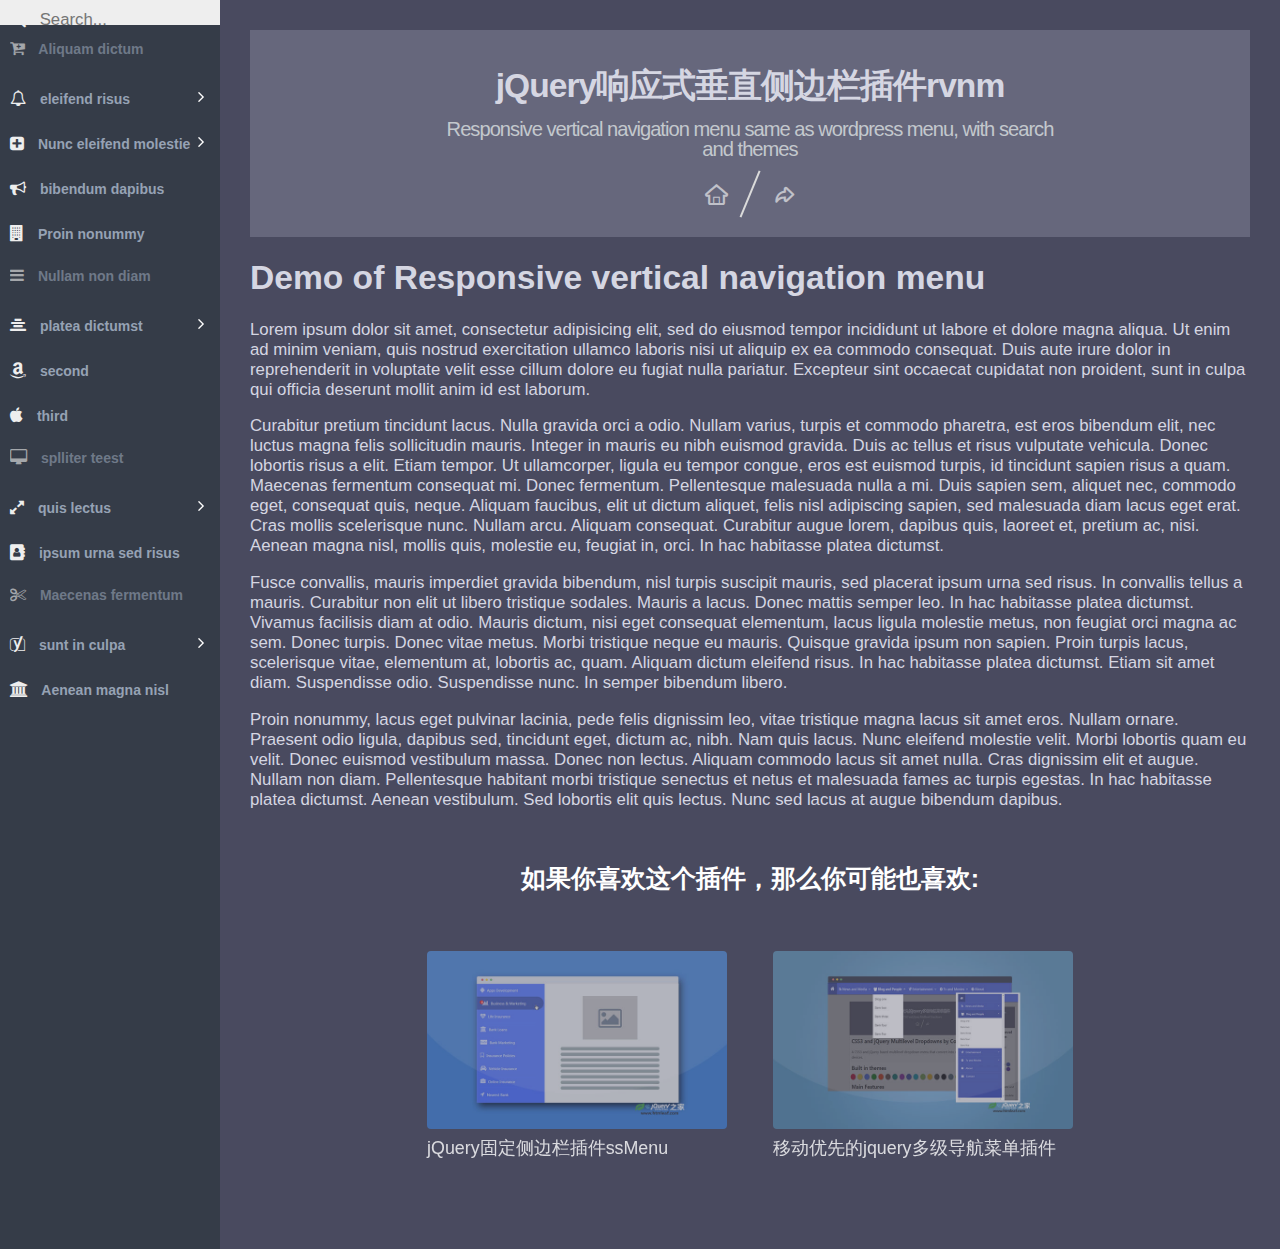
<file: MyApp/static/201908059658/index.html>
<!DOCTYPE html>
<html lang="zh">
<head>
	<meta charset="UTF-8">
	<meta http-equiv="X-UA-Compatible" content="IE=edge,chrome=1"> 
	<meta name="viewport" content="width=device-width, initial-scale=1.0">
	<title>|DEMO_jQuery之家-自由分享jQuery、html5、css3的插件库</title>
	<link rel="stylesheet" type="text/css" href="css/normalize.css" /><!--CSS RESET-->
	<link rel="stylesheet" type="text/css" href="css/htmleaf-demo.css"><!--演示页面样式，使用时可以不引用-->
	<!--awesome font include-->
        <link type="text/css" rel="stylesheet" href="../css/font-awesome.min.css" />
        <!--include plugin css--> 
        <link type="text/css" rel="stylesheet" href="../css/jquery-rvnm.css" />

</head>
<body>
	<nav id="navbar" class="">
            <ul>
                <li>
                    <span class="spliter">
                        <i class="fa fa-cart-plus"></i>
                        Aliquam dictum
                    </span>
                </li>
                <li>
                    <a href="#">  
                        <i class="fa fa-bell-o"></i>
                        eleifend risus
                    </a>
                    <ul>
                        <li>
                            <a href="#">
                                suscipit mauris
                            </a>
                        </li>
                        <li>
                            <a href="#">
                                sed placerat ipsum
                            </a>
                        </li>
                        <li>
                            <a href="#">
                                Proin turpis
                            </a>
                        </li>

                    </ul>

                </li>
                <li>
                    <a href="#">
                        <i class="fa fa-plus-square"></i>
                        Nunc eleifend molestie velit. Morbi lobortis quam eu velit
                    </a>
                    <ul>
                        <li>
                            <a href="#">
                                semper leo
                            </a>
                        </li>
                        <li>
                            <a>
                                habitasse platea
                            </a>
                            <ul>
                                <li>
                                    <a href="#">
                                        dictumst
                                    </a>
                                </li>
                                <li>
                                    <a href="#">
                                        Vivamus facilisis
                                    </a>
                                </li>
                                <li>
                                    <a href="#">
                                        In hac habitasse
                                    </a>
                                    <ul>
                                        <li><a href="#"> platea dictumst </a></li>
                                        <li><a href="#">Nunc sed lacus</a></li>
                                        <li><a href="#">euismod gravida </a></li>

                                    </ul>

                                </li>

                            </ul>

                        </li>
                        <li>
                            <a href="#">
                                sed placerat ipsum
                            </a>
                        </li>

                    </ul>

                </li>
                <li class="">
                    <a href="#">  
                        <i class="fa fa-bullhorn"></i>
                        bibendum dapibus
                    </a>
                </li>
                <li>
                    <a href="#">  
                        <i class="fa fa-building"></i>
                        Proin nonummy
                    </a>
                </li>
                <li>
                    <span class="spliter">
                        <i class="fa fa-bars"></i>
                         Nullam non diam
                    </span>
                </li>
                <li>
                    <a href="#">  
                        <i class="fa fa-align-center"></i>
                        platea dictumst
                    </a>
                    <ul>
                        <li>
                            <a href="#">
                                lacus at augue
                            </a>
                        </li>
                        <li>
                            <a href="#">
                                pede felis
                            </a>
                        </li>
                        <li>
                            <a href="#">
                                dignissim leo
                            </a>
                        </li>

                    </ul>

                </li>
                <li>
                    <a href="#">  
                        <i class="fa fa-amazon"></i>
                        second
                    </a>
                </li>
                <li>
                    <a href="#">  
                        <i class="fa fa-apple"></i>
                        third
                    </a>
                </li>
                <li>
                    <span class="spliter">
                        <i class="fa fa-desktop"></i>
                        splliter teest
                    </span>
                </li>
                <li>
                    <a href="#">  
                        <i class="fa fa-expand"></i>
                        quis lectus
                    </a>
                    <ul>
                        <li>
                            <a href="#">
                                Nunc sed lacus
                            </a>
                        </li>
                        <li>
                            <a href="#">
                                Pellentesque
                            </a>
                        </li>
                        <li>
                            <a href="#">
                                 malesuada nulla
                            </a>
                        </li>

                    </ul>

                </li>
                <li>
                    <a href="#">  
                        <i class="fa fa-address-book"></i>
                        ipsum urna sed risus
                    </a>
                </li>
                <li>
                    <span class="spliter">
                        <i class="fa fa-cut"></i>
                        Maecenas fermentum
                    </span>
                </li>
                <li>
                    <a href="#">  
                        <i class="fa fa-yoast"></i>
                        sunt in culpa
                    </a>
                    <ul>
                        <li>
                            <a href="#">
                                officia deserunt
                            </a>
                        </li>
                        <li>
                            <a href="#">
                                 mollit anim id
                            </a>
                        </li>
                        <li>
                            <a href="#">
                                 id est laborum
                            </a>
                        </li>

                    </ul>

                </li>
                <li>
                    <a href="#">  
                        <i class="fa fa-bank"></i>
                        Aenean magna nisl
                    </a>
                </li>
            </ul>

        </nav>
        <div id="wrapper">
			<div class="htmleaf-container" style="padding:30px;">
				<header class="htmleaf-header">
					<h1>jQuery响应式垂直侧边栏插件rvnm <span>Responsive vertical navigation menu same as wordpress menu, with search and themes</span></h1>
					<div class="htmleaf-links">
						<a class="htmleaf-icon icon-htmleaf-home-outline" href="http://www.htmleaf.com/" title="jQuery之家" target="_blank"><span> jQuery之家</span></a>
						<a class="htmleaf-icon icon-htmleaf-arrow-forward-outline" href="http://www.htmleaf.com/jQuery/Menu-Navigation/201908055758.html" title="返回下载页" target="_blank"><span> 返回下载页</span></a>
					</div>
				</header>
				<h1>
                Demo of Responsive vertical navigation menu
            </h1>
            <p>
                Lorem ipsum dolor sit amet, consectetur adipisicing elit, sed do eiusmod tempor incididunt ut labore et dolore magna aliqua. Ut enim ad minim veniam, quis nostrud exercitation ullamco laboris nisi ut aliquip ex ea commodo consequat. Duis aute irure dolor in reprehenderit in voluptate velit esse cillum dolore eu fugiat nulla pariatur. Excepteur sint occaecat cupidatat non proident, sunt in culpa qui officia deserunt mollit anim id est laborum.
            </p>
            <p>
                Curabitur pretium tincidunt lacus. Nulla gravida orci a odio. Nullam varius, turpis et commodo pharetra, est eros bibendum elit, nec luctus magna felis sollicitudin mauris. Integer in mauris eu nibh euismod gravida. Duis ac tellus et risus vulputate vehicula. Donec lobortis risus a elit. Etiam tempor. Ut ullamcorper, ligula eu tempor congue, eros est euismod turpis, id tincidunt sapien risus a quam. Maecenas fermentum consequat mi. Donec fermentum. Pellentesque malesuada nulla a mi. Duis sapien sem, aliquet nec, commodo eget, consequat quis, neque. Aliquam faucibus, elit ut dictum aliquet, felis nisl adipiscing sapien, sed malesuada diam lacus eget erat. Cras mollis scelerisque nunc. Nullam arcu. Aliquam consequat. Curabitur augue lorem, dapibus quis, laoreet et, pretium ac, nisi. Aenean magna nisl, mollis quis, molestie eu, feugiat in, orci. In hac habitasse platea dictumst.
            </p>
            <p>
                Fusce convallis, mauris imperdiet gravida bibendum, nisl turpis suscipit mauris, sed placerat ipsum urna sed risus. In convallis tellus a mauris. Curabitur non elit ut libero tristique sodales. Mauris a lacus. Donec mattis semper leo. In hac habitasse platea dictumst. Vivamus facilisis diam at odio. Mauris dictum, nisi eget consequat elementum, lacus ligula molestie metus, non feugiat orci magna ac sem. Donec turpis. Donec vitae metus. Morbi tristique neque eu mauris. Quisque gravida ipsum non sapien. Proin turpis lacus, scelerisque vitae, elementum at, lobortis ac, quam. Aliquam dictum eleifend risus. In hac habitasse platea dictumst. Etiam sit amet diam. Suspendisse odio. Suspendisse nunc. In semper bibendum libero.
            </p>
            <p>
                Proin nonummy, lacus eget pulvinar lacinia, pede felis dignissim leo, vitae tristique magna lacus sit amet eros. Nullam ornare. Praesent odio ligula, dapibus sed, tincidunt eget, dictum ac, nibh. Nam quis lacus. Nunc eleifend molestie velit. Morbi lobortis quam eu velit. Donec euismod vestibulum massa. Donec non lectus. Aliquam commodo lacus sit amet nulla. Cras dignissim elit et augue. Nullam non diam. Pellentesque habitant morbi tristique senectus et netus et malesuada fames ac turpis egestas. In hac habitasse platea dictumst. Aenean vestibulum. Sed lobortis elit quis lectus. Nunc sed lacus at augue bibendum dapibus.
            </p>
				<div class="related">
				    <h3>如果你喜欢这个插件，那么你可能也喜欢:</h3>
				    <a href="http://www.htmleaf.com/jQuery/Menu-Navigation/201903045548.html">
					  <img src="related/1.jpg" width="300" alt="jQuery固定侧边栏插件ssMenu"/>
					  <h3>jQuery固定侧边栏插件ssMenu</h3>
					</a>
					<a href="http://www.htmleaf.com/jQuery/Menu-Navigation/201812075446.html">
					  <img src="related/2.jpg" width="300" alt="移动优先的jquery多级导航菜单插件"/>
					  <h3>移动优先的jquery多级导航菜单插件</h3>
					</a>
				</div>
			</div>
		</div>
	
	<script src="../js/jquery-1.11.0.min.js" type="text/javascript"></script>
        <!--include plugin js-->
        <script type="text/javascript" src="../js/jquery-rvnm.js"></script>
        <!--js run code-->
        <script type="text/javascript">
            $(function () {
                var rvnMenu = $("#navbar").rvnm({
//                    mode: 'mobile',
//                    responsive: false,
                    searchable: true,
                    theme: 'dark-lesb'
                });
                console.log(rvnMenu);
//                rvnMenu.setMode('minimal');
                rvnMenu.setTheme('dark-ruby');
            });
        </script>
</body>
</html>
</file>
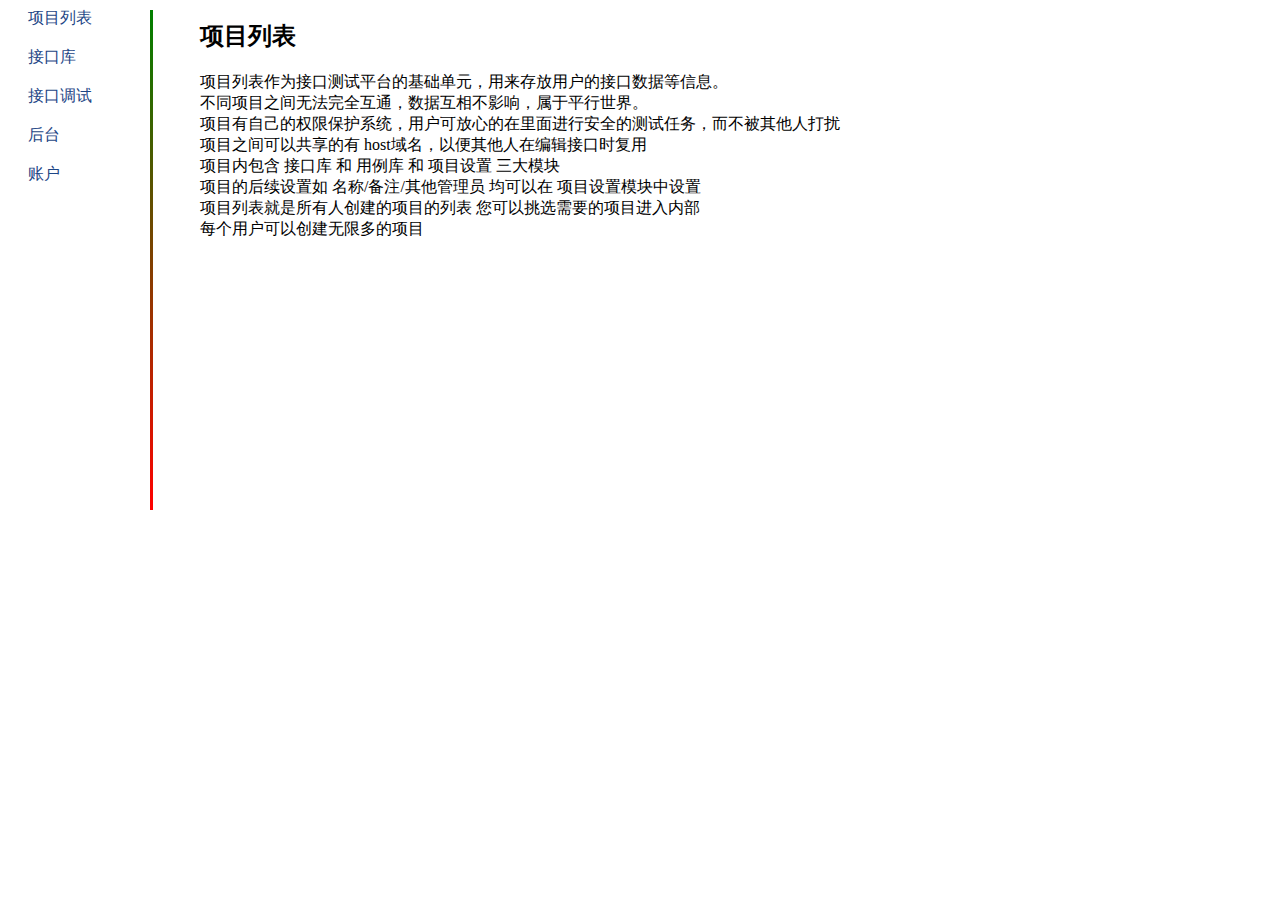
<file: MyApp/templates/help.html>
<!DOCTYPE html>
<html lang="en">
<head>
    <meta charset="UTF-8">
    <title>帮助文档</title>

    <style>
        a{
            text-decoration: none;
            color: #1d4686;
        }
        a:hover{
            color: #2fa8ec;
        }
    </style>

</head>
<body>

    <div style="padding-left: 20px">
        <a href="javascript:show_help('1')">项目列表</a> <br><br>
        <a href="javascript:show_help('2')">接口库</a> <br><br>
        <a href="javascript:show_help('3')">接口调试</a> <br><br>
        <a href="javascript:show_help('4')">后台</a> <br><br>
        <a href="javascript:show_help('5')">账户</a>
    </div>

    <div style="width: 3px;height: 500px;background: linear-gradient(to top,red,green);
                position: absolute;left: 150px;top: 10px">
         &nbsp;
    </div>

    <div style="position: absolute;left: 200px;top: 0px">
        <span id="help_1">
        <h2>项目列表</h2>
        项目列表作为接口测试平台的基础单元，用来存放用户的接口数据等信息。<br>
        不同项目之间无法完全互通，数据互相不影响，属于平行世界。<br>
        项目有自己的权限保护系统，用户可放心的在里面进行安全的测试任务，而不被其他人打扰 <br>
        项目之间可以共享的有 host域名，以便其他人在编辑接口时复用 <br>
        项目内包含 接口库 和 用例库 和 项目设置 三大模块 <br>
        项目的后续设置如 名称/备注/其他管理员 均可以在 项目设置模块中设置 <br>
        项目列表就是所有人创建的项目的列表 您可以挑选需要的项目进入内部 <br>
        每个用户可以创建无限多的项目 <br>
        </span>

        <span style="display: none"  id="help_2">
        <h2>接口库</h2>
        接口库作为项目内的第一个子模块，主要用来存放用户的接口数据 <br>
        接口库中 可以对接口进行增删改查 <br>
        接口库中 可以对接口进行自动健壮性测试 <br>
        接口库中 可以如postman一样调试接口 <br>
        接口库中 可以设置项目内的公共请求头/域名 作为全局变量 <br>
        您可以在后续的用例库 中直接套用接口库中的接口 <br>
        </span>

        <span style="display: none"  id="help_3">
        <h2>接口调试</h2>
        接口调试模块 是一个临时的类似postman的接口调试 <br>
        您可以不必先新建项目/进入项目/新增接口 来进行调试 <br>
        直接就开始使用，并且会保留您的请求记录，可以随时回放 <br>
        对于想复用的接口，您可以保存到您已有的项目中 <br>
        </span>

        <span style="display: none"  id="help_4">
        <h2>后台</h2>
        后台包括我们的用户管理/数据管理 <br>
        只有管理员可以登陆，申请管理员请联系 开发者    <br>
        </span>

        <span style="display: none"  id="help_5">
        <h2>账户</h2>
        进入登陆页面，输入用户名/密码，点击注册 按钮即可注册成功 <br>
        注册成功后，直接点击登陆按钮即可登陆成功 <br>
        如果遇到任何登陆问题，请联系管理员 或在首页进行吐槽(当然你也进不去首页～) <br>
        </span>
    </div>

    <script>
        function show_help(which_id) {
            {# 第一步：隐藏右侧所有文案 #}
            document.getElementById('help_1').style.display = 'none';
            document.getElementById('help_2').style.display = 'none';
            document.getElementById('help_3').style.display = 'none';
            document.getElementById('help_4').style.display = 'none';
            document.getElementById('help_5').style.display = 'none';
            {# 第二步：把which_id的span文案显示 #}
            document.getElementById('help_'+which_id).style.display = 'block';
        }
    </script>

</body>
</html>
</file>
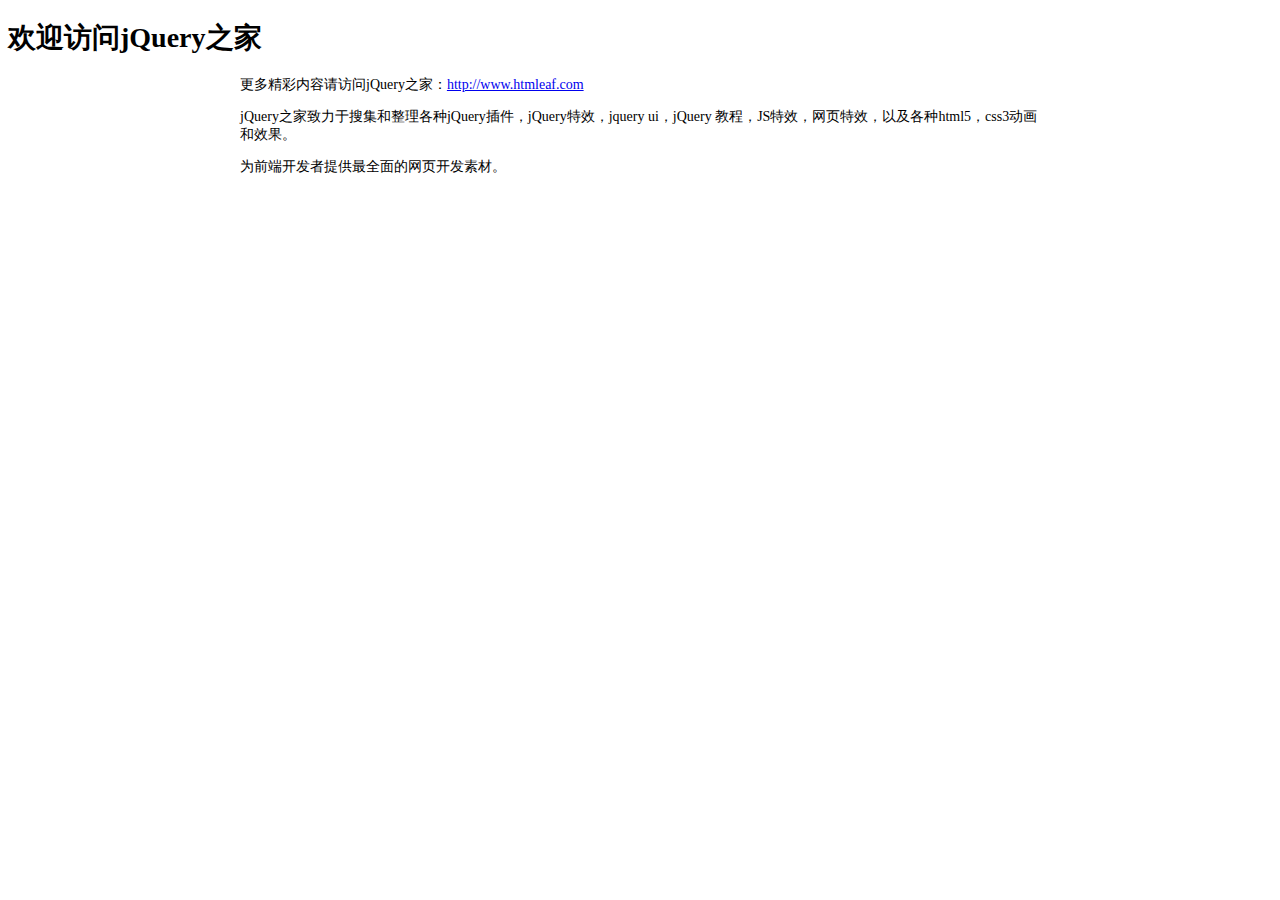
<file: MyApp/static/201801271505/readme.html>
<!DOCTYPE html PUBLIC "-//W3C//DTD XHTML 1.0 Transitional//EN" "http://www.w3.org/TR/xhtml1/DTD/xhtml1-transitional.dtd">
<html xmlns="http://www.w3.org/1999/xhtml" xml:lang="en">
<head>
	<meta http-equiv="Content-Type" content="text/html;charset=UTF-8">
	<title>jQuery之家</title>
	<style type="text/css">
		body{font-size: 14px;}
		.content{
			width: 800px;
			margin: 0 auto;
		}
	</style>
</head>
<body>
	<h1>欢迎访问jQuery之家</h1>
	<div class="content">
	<p>更多精彩内容请访问jQuery之家：<a href="http://www.htmleaf.com">http://www.htmleaf.com</a></p>
	<p>jQuery之家致力于搜集和整理各种jQuery插件，jQuery特效，jquery ui，jQuery 教程，JS特效，网页特效，以及各种html5，css3动画和效果。</p>
	<p>为前端开发者提供最全面的网页开发素材。</p>
</div>
</body>
</html>
</file>
<file: MyApp/static/201908059658/css/htmleaf-demo.css>
@font-face {
	font-family: 'icomoon';
	src:url('../fonts/icomoon.eot?rretjt');
	src:url('../fonts/icomoon.eot?#iefixrretjt') format('embedded-opentype'),
		url('../fonts/icomoon.woff?rretjt') format('woff'),
		url('../fonts/icomoon.ttf?rretjt') format('truetype'),
		url('../fonts/icomoon.svg?rretjt#icomoon') format('svg');
	font-weight: normal;
	font-style: normal;
}

[class^="icon-"], [class*=" icon-"] {
	font-family: 'icomoon';
	speak: none;
	font-style: normal;
	font-weight: normal;
	font-variant: normal;
	text-transform: none;
	line-height: 1;

	/* Better Font Rendering =========== */
	-webkit-font-smoothing: antialiased;
	-moz-osx-font-smoothing: grayscale;
}

body, html { font-size: 100%; 	padding: 0; margin: 0;}

/* Reset */
*,
*:after,
*:before {
	-webkit-box-sizing: border-box;
	-moz-box-sizing: border-box;
	box-sizing: border-box;
}

/* Clearfix hack by Nicolas Gallagher: http://nicolasgallagher.com/micro-clearfix-hack/ */
.clearfix:before,
.clearfix:after {
	content: " ";
	display: table;
}

.clearfix:after {
	clear: both;
}

body{
	background: #494A5F;
	color: #D5D6E2;
	font-weight: 500;
	font-size: 1.05em;
	font-family: "Microsoft YaHei","Segoe UI", "Lucida Grande", Helvetica, Arial,sans-serif;
}
.htmleaf-links a{ color: rgba(255, 255, 255, 0.6);outline: none;text-decoration: none;-webkit-transition: 0.2s;transition: 0.2s;}
.htmleaf-links a:hover,.htmleaf-links a:focus{color:#74777b;text-decoration: none;}
.htmleaf-container{
	margin: 0 auto;
}

.bgcolor-1 { background: #f0efee; }
.bgcolor-2 { background: #f9f9f9; }
.bgcolor-3 { background: #e8e8e8; }/*light grey*/
.bgcolor-4 { background: #2f3238; color: #fff; }/*Dark grey*/
.bgcolor-5 { background: #df6659; color: #521e18; }/*pink1*/
.bgcolor-6 { background: #2fa8ec; }/*sky blue*/
.bgcolor-7 { background: #d0d6d6; }/*White tea*/
.bgcolor-8 { background: #3d4444; color: #fff; }/*Dark grey2*/
.bgcolor-9 { background: #ef3f52; color: #fff;}/*pink2*/
.bgcolor-10{ background: #64448f; color: #fff;}/*Violet*/
.bgcolor-11{ background: #3755ad; color: #fff;}/*dark blue*/
.bgcolor-12{ background: #3498DB; color: #fff;}/*light blue*/
.bgcolor-20{ background: #494A5F;color: #D5D6E2;}
/* Header */
.htmleaf-header{
	padding: 1em 190px 1em;
	letter-spacing: -1px;
	text-align: center;
	background: #66677c;
}
.htmleaf-header h1 {
	color: #D5D6E2;
	font-weight: 600;
	font-size: 2em;
	line-height: 1;
	margin-bottom: 0;
}
.htmleaf-header h1 span {
	display: block;
	font-size: 60%;
	font-weight: 400;
	padding: 0.8em 0 0.5em 0;
	color: #c3c8cd;
}
/*nav*/
.htmleaf-demo a{color: #fff;text-decoration: none;}
.htmleaf-demo{width: 100%;padding-bottom: 1.2em;}
.htmleaf-demo a{display: inline-block;margin: 0.5em;padding: 0.6em 1em;border: 3px solid #fff;font-weight: 700;}
.htmleaf-demo a:hover{opacity: 0.6;}
.htmleaf-demo a.current{background:#1d7db1;color: #fff; }
/* Top Navigation Style */
.htmleaf-links {
	position: relative;
	display: inline-block;
	white-space: nowrap;
	font-size: 1.5em;
	text-align: center;
}

.htmleaf-links::after {
	position: absolute;
	top: 0;
	left: 50%;
	margin-left: -1px;
	width: 2px;
	height: 100%;
	background: #dbdbdb;
	content: '';
	-webkit-transform: rotate3d(0,0,1,22.5deg);
	transform: rotate3d(0,0,1,22.5deg);
}

.htmleaf-icon {
	display: inline-block;
	margin: 0.5em;
	padding: 0em 0;
	width: 1.5em;
	text-decoration: none;
}

.htmleaf-icon span {
	display: none;
}

.htmleaf-icon:before {
	margin: 0 5px;
	text-transform: none;
	font-weight: normal;
	font-style: normal;
	font-variant: normal;
	font-family: 'icomoon';
	line-height: 1;
	speak: none;
	-webkit-font-smoothing: antialiased;
}
/* footer */
.htmleaf-footer{width: 100%;padding-top: 10px;}
.htmleaf-small{font-size: 0.8em;}
.center{text-align: center;}
/****/
.related {
	color: #fff;
	background: #494A5F;
	text-align: center;
	font-size: 1.25em;
	padding: 0.5em 0;
	overflow: hidden;
}

.related > a {
	vertical-align: top;
	width: calc(100% - 20px);
	max-width: 340px;
	display: inline-block;
	text-align: center;
	margin: 20px 10px;
	padding: 25px;
	font-family: "Microsoft YaHei","宋体","Segoe UI", "Lucida Grande", Helvetica, Arial,sans-serif, FreeSans, Arimo;
}
.related a {
	display: inline-block;
	text-align: left;
	margin: 20px auto;
	padding: 10px 20px;
	opacity: 0.8;
	-webkit-transition: opacity 0.3s;
	transition: opacity 0.3s;
	-webkit-backface-visibility: hidden;
	text-decoration: none;
}

.related a:hover,
.related a:active {
	opacity: 1;
}

.related a img {
	max-width: 100%;
	opacity: 0.8;
	border-radius: 4px;
}
.related a:hover img,
.related a:active img {
	opacity: 1;
}
.related h3{font-family: "Microsoft YaHei", sans-serif;font-size: 1.2em}
.related a h3 {
	font-size: 0.85em;
	font-weight: 300;
	margin-top: 0.15em;
	color: #fff;
}
/* icomoon */
.icon-htmleaf-home-outline:before {
	content: "\e5000";
}

.icon-htmleaf-arrow-forward-outline:before {
	content: "\e5001";
}

@media screen and (max-width: 1024px) {
	.htmleaf-header {
		padding: 2em 10% 2em;
	}
	.htmleaf-header h1 {
        font-size:1.4em;
    }
    .htmleaf-links{font-size: 1.4em}
}

@media screen and (max-width: 960px) {
	.htmleaf-header {
		padding: 2em 10% 2em;
	}
	.htmleaf-header h1 {
        font-size:1.2em;
    }
    .htmleaf-links{font-size: 1.2em}
    .related h3{font-size: 1em;}
	.related a h3 {
		font-size: 0.8em;
	}
}

@media screen and (max-width: 766px) {
	.htmleaf-header h1 {
        font-size:1.3em;
    }
    .htmleaf-links{font-size: 1.3em}
}

@media screen and (max-width: 640px) {
	.htmleaf-header {
		padding: 2em 10% 2em;
	}
	.htmleaf-header h1 {
        font-size:1em;
    }
    .htmleaf-links{font-size: 1em}
    .related h3{font-size: 0.8em;}
	.related a h3 {
		font-size: 0.6em;
	}
}
</file>
